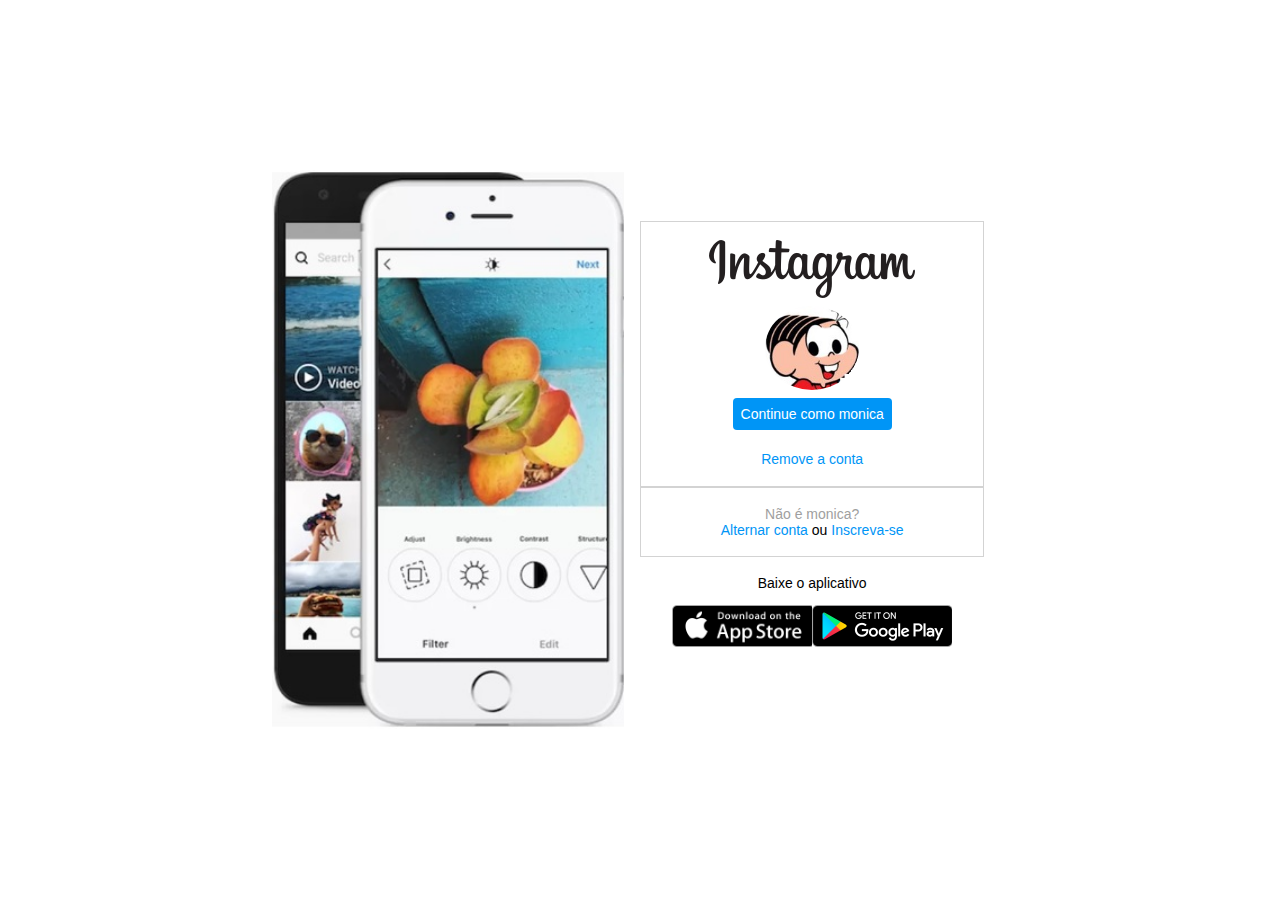
<file: flexbox/index.html>
<!DOCTYPE html>
<html lang="en">
<head>
    <meta charset="UTF-8">
    <meta name="viewport" content="width=device-width, initial-scale=1.0">
    <link rel="stylesheet" href="style.css">
    <title>Instagram</title>
</head>
<body>
  <div class="instagram-wrapper">
   <div class="phone">
    <img src=".\img\instagram-celular.jpg" alt="celular">
   </div>
   <div class="continue">
     <div class="group">
           <img src=".\img\instagram-logo.jpg" alt="logo">
          <div class ="myphoto">
           <img src=".\img\monica.jpg" alt="perfil">
          </div>
          <a href="#" class="instagram-login">Continue como monica</a>
          <a href="#" class="instagram-logout">Remove a conta</a>
     </div>
     <div class="group">
         <p class="not-account"> Não é monica? </p>
         <p class="notaccount">
          <span class="link-blue">Alternar conta</span>
            ou
          <span class="link-blue">Inscreva-se</span>
         </p>


     </div>
     <div class="get-the-app">
       <p class="get-app">Baixe o aplicativo</p>
       <div class="download">
         <a href="#" class="app-download"></a>
         <a href="#" class="app-download"></a>
       </div>
     </div>
    
    </div>
</div>
</body>
</html>
</file>
<file: flexbox/style.css>
*{
  padding:0;
  margin:0;
  box-sizing:border-box;
  text-decoration:none;
  font-family:sans-serif;
  font-size:14px;
}

body{
  width:100%;
  min-height:100vh;
  background-color:white;
  margin:0;
  padding:0;
  justify-content:center;
  display:flex;
}

.instagram-wrapper{
  display: flex;
  align-items:center;
  justify-content:start; 
  width:60%;
  height: 100vh;
}

.phone{
  display:flex;
  align-items:center;
  justify-content: center;
  width: 50%;
}

.phone img{
  height: 40rem;
}

.instagram-continue{
  display:flex;
  align-items: center;
  justify-content:space-around;
  flex-direction: column;
  width: 50%;
  min-height: 34rem;
}

.group{
    display:flex;
    justify-content: space-between;
    align-items: center;
    flex-direction: column;
    background-color: #ffffff;
    width: 100%;
    padding: 1.3rem;
    border:1px solid lightgray;
}

.group:nth-child(1){
  min-height: 19rem;
}

.instagram-logo{
    height: 3rem;
}

.myphoto{
    display:flex;
    justify-content: center;
    align-items: center;
    border-radius:50%;
    overflow:hidden;
}

.myphoto img{
   height: 6rem;
}

.instagram-login{
  background-color: #0095f6;
  color:#ffffff;
  padding: 8px;
  border-radius:4px;
}

.instagram-logout{
    color:#0095f6;
    margin-top:1rem;
}

.not-account{
  color: rgb(160,160,160);
}

.link-blue{
    color:#0095f6;
}

.get-the-app{
    display:flex;
    flex-direction: column;
    justify-content:center ;
    align-items: center;
    width: 100%;
    padding: 1.3rem;

} 

.download{
    display:flex;
    width: 100%;
    justify-content: space-evenly;
    align-items: center;
    padding: 1rem;
}

.app-download{
    height: 3rem;
    width: 10rem;
    background-size:cover;
}

.app-download:nth-child(1){
    background-image: url('./img/apple-button.jpg');
}

.app-download:nth-child(2){
    background-image: url('./img/googleplay-button.jpg');
}

@media(max-width:1024px){
  .instagram-wrapper{ 
    width: 90%;
  }

}

@media(max-width:650px){
 body{
    background-color: #ffffff;
 }

 .instagram-wrapper{
    width: :90%;
 }

 .phone{
    display: none;
 }

 .instagram-continue{
    width: 100%;
 }

 .group{
    border: 1px solid transparent;
 }


}
</file>
